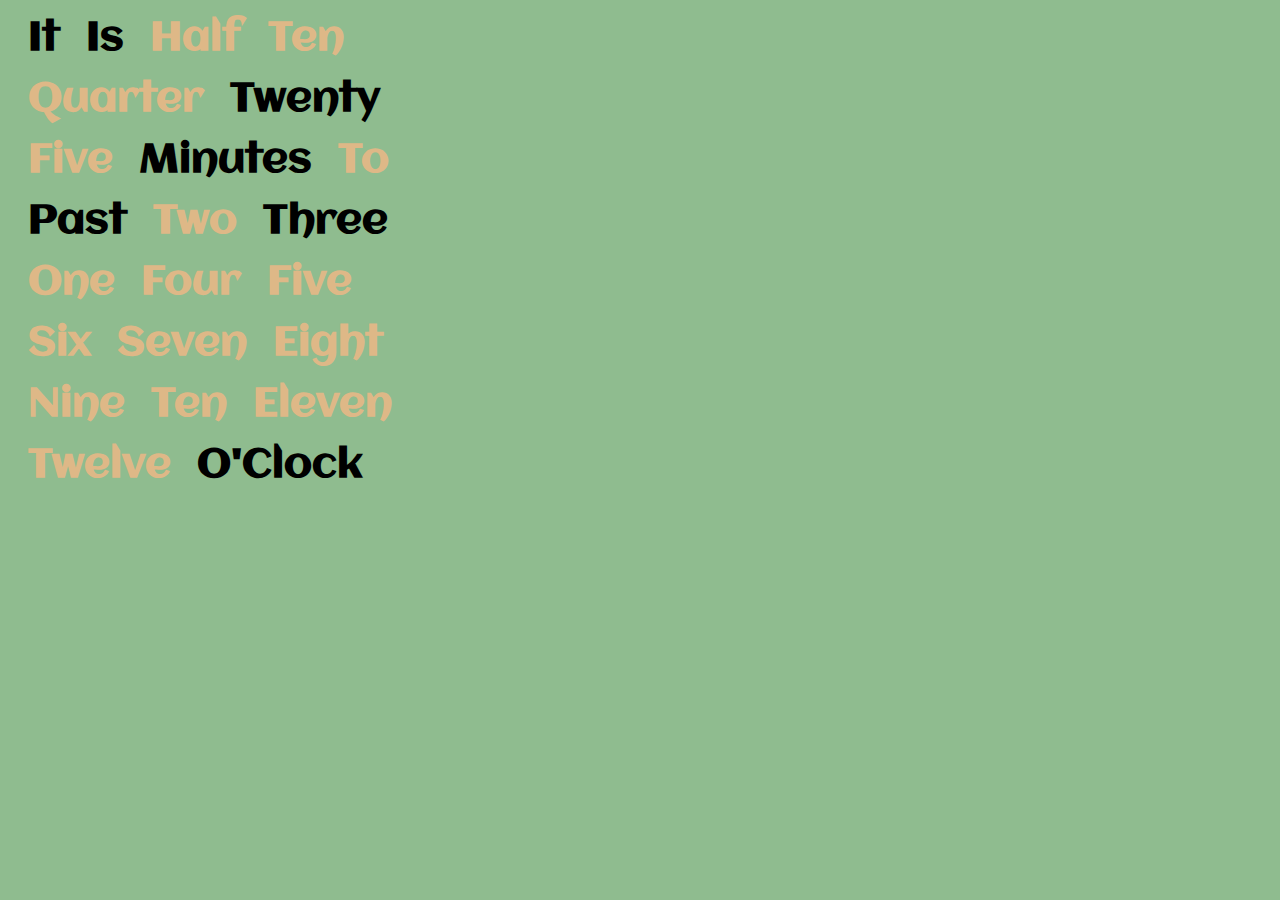
<file: WordClock/Index.html>
﻿<!DOCTYPE html>
<html>
<head>
    <link href='https://fonts.googleapis.com/css?family=Aclonica' rel='stylesheet'>
    <style>
        body {
            font-family: 'Aclonica';font-size: 22px; background-color:darkseagreen;
        }
        .B {
            font-weight: bold;
            font-size: 40px;
            color: burlywood;
            padding: 7px 10px 7px 10px;
        }
        .highlight { color: Black;}
        .row {
            padding: 8px 10px 8px 10px;
        }
    </style>
</head>
<body>
    
<div class="row">
    <span id="it" class="B">It</span>
    <span id="is" class="B">Is</span>
    <span id="half" class="B">Half</span>
    <span id="tenm" class="B">Ten</span>
</div>
    <div class="row">
        <span id="quarter" class="B">Quarter</span>
        <span id="twenty" class="B">Twenty</span>
    </div>
    <div class="row">
        <span id="fivem" class="B">Five</span>
        <span id="minutes" class="B">Minutes</span>
        <span id="to" class="B">To</span>
    </div>
    <div class="row">
        <span id="past" class="B">Past</span>
        <span id="H1" class="B">Two</span>
        <span id="H2" class="B">Three</span>
    </div>
    <div class="row">
        <span id="H0" class="B">One</span>
        <span id="H3" class="B">Four</span>
        <span id="H4" class="B">Five</span>
    </div>
    <div class="row">
        <span id="H5" class="B">Six</span>
        <span id="H6" class="B">Seven</span>
        <span id="H7" class="B">Eight</span>
    </div>
    <div class="row">
        <span id="H8" class="B">Nine</span>
        <span id="H9" class="B">Ten</span>
        <span id="H10" class="B">Eleven</span>
    </div>
    <div class="row">
        <span id="H11" class="B">Twelve</span>
        <span id="oclock" class="B">O'Clock</span>
    </div>

</body>
<script src="jquery-2.1.1.min.js"></script>
<script type="text/javascript">
    $(function($) {
        setInterval(OnTick, 60 * 1000);
        OnTick();
    });


    function OnTick() {
        var parts = ["it", "is", "oclock"];

        var tim = new Date().toTimeString().substr(0, 5);
        var hours = tim.substr(0, 2);
        --hours;
        var mins = tim.substr(3, 2);
        if (mins > 30) {
            ++hours;
            mins = 60 - mins;
            parts.push("to");
        } else
            parts.push("past");

        hours = hours % 12;
        parts.push("H" + hours);

        if (mins < 3);
        else if (mins < 8) {
            parts.push("fivem");
            parts.push("minutes");
        } else if (mins < 13) {
            parts.push("tenm");
            parts.push("minutes");
        } else if (mins < 18)
            parts.push("quarter");
        else if (mins < 23) {
            parts.push("twenty");
            parts.push("minutes");
        } else if (mins < 28) {
            parts.push("fivem");
            parts.push("twenty");
            parts.push("minutes");
        } else
            parts.push("half");

        $(".B").removeClass("highlight");

        parts.forEach(function(p) { $("#" + p).addClass("highlight"); });

    }

</script>
</html>
</file>
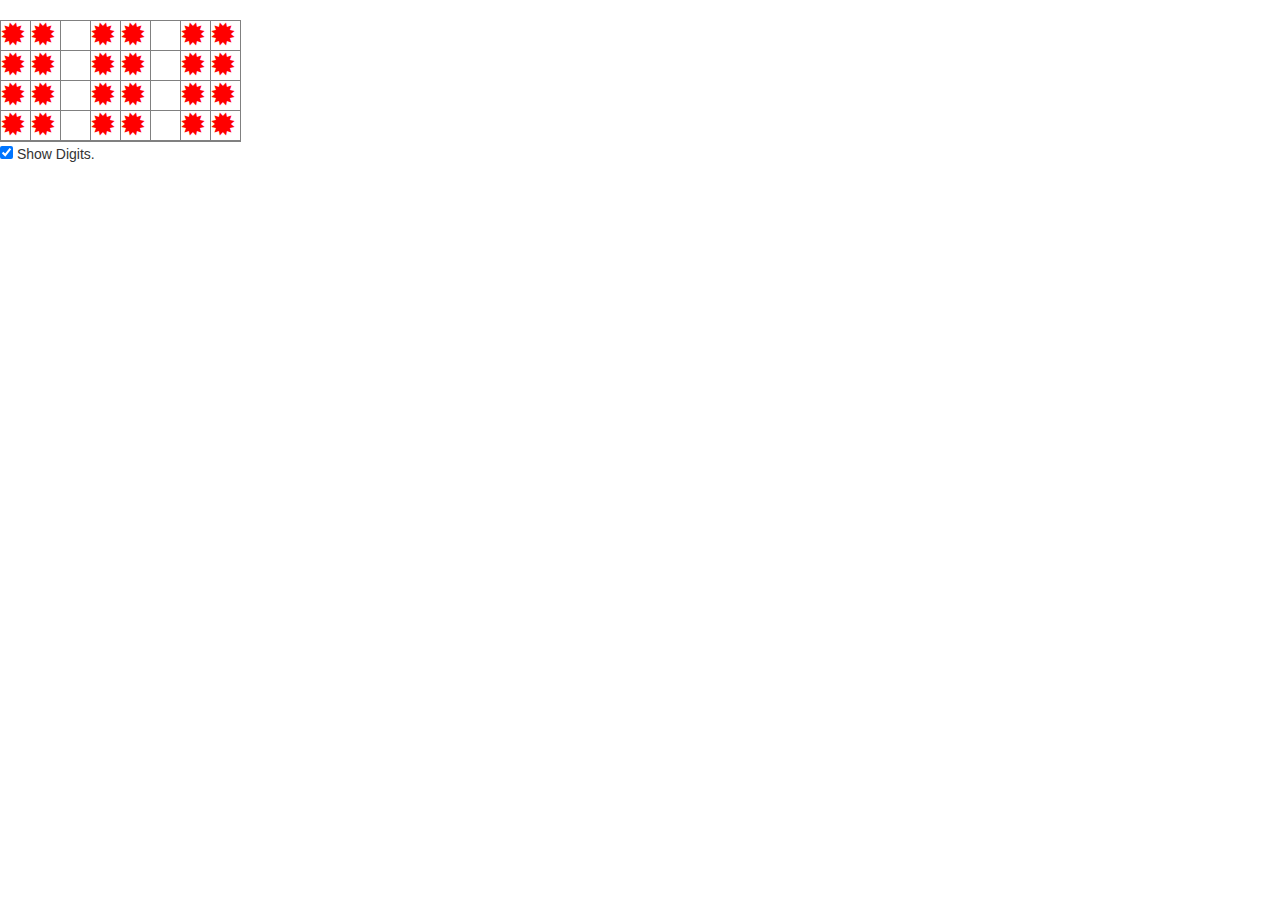
<file: BinaryClock/Clock.html>
﻿<!DOCTYPE html>
<html xmlns="http://www.w3.org/1999/xhtml">
<head>
    <title></title>
    <link href="fonts/bootstrap.min.css" rel="stylesheet" />
    <style>
        th { text-align:center;}
        .glyphicon-certificate { color:red; font-size:x-large;}
        td {
            min-width:30px; 
            min-height:30px;
        }
    </style>
</head>
<body>
    <h1></h1>

    <table border="1">
        <tbody>
            <tr>
                <td><i class="glyphicon glyphicon-certificate" /></td>
                <td><i class="glyphicon glyphicon-certificate" /></td>
                <td>&nbsp;</td>
                <td><i class="glyphicon glyphicon-certificate" /></td>
                <td><i class="glyphicon glyphicon-certificate" /></td>
                <td>&nbsp;</td>
                <td><i class="glyphicon glyphicon-certificate" /></td>
                <td><i class="glyphicon glyphicon-certificate" /></td>
            </tr>
            <tr>
                <td><i class="glyphicon glyphicon-certificate" /></td>
                <td><i class="glyphicon glyphicon-certificate" /></td>
                <td>&nbsp;</td>
                <td><i class="glyphicon glyphicon-certificate" /></td>
                <td><i class="glyphicon glyphicon-certificate" /></td>
                <td>&nbsp;</td>
                <td><i class="glyphicon glyphicon-certificate" /></td>
                <td><i class="glyphicon glyphicon-certificate" /></td>
            </tr>
            <tr>
                <td><i class="glyphicon glyphicon-certificate" /></td>
                <td><i class="glyphicon glyphicon-certificate" /></td>
                <td>&nbsp;</td>
                <td><i class="glyphicon glyphicon-certificate" /></td>
                <td><i class="glyphicon glyphicon-certificate" /></td>
                <td>&nbsp;</td>
                <td><i class="glyphicon glyphicon-certificate" /></td>
                <td><i class="glyphicon glyphicon-certificate" /></td>
            </tr>
            <tr>
                <td><i class="glyphicon glyphicon-certificate" /></td>
                <td><i class="glyphicon glyphicon-certificate" /></td>
                <td>&nbsp;</td>
                <td><i class="glyphicon glyphicon-certificate" /></td>
                <td><i class="glyphicon glyphicon-certificate" /></td>
                <td>&nbsp;</td>
                <td><i class="glyphicon glyphicon-certificate" /></td>
                <td><i class="glyphicon glyphicon-certificate" /></td>
            </tr>
        </tbody>
        <tfoot>
            <tr>
                <th />
                <th />
                <th />
                <th />
                <th />
                <th />
                <th />
                <th />
            </tr>
        </tfoot>


    </table>
    <input type="checkbox" id="chkShow" checked="checked"/> Show Digits.


</body>
    <script src="jquery-2.1.1.min.js"></script>
    <script type="text/javascript">

        var showTime = true;
        //OnTick();
        $(function ($) {
            setInterval(OnTick, 1000);
            $("#chkShow").on("change", function () {
                if (showTime)
                {
                    showTime = false;
                    $("table tfoot tr th").each(function (inx, elm)
                        { $(elm).text(""); });
                    }
                else
                    showTime = true;
            });
        });

        function OnTick() {
            var tim = new Date().toTimeString().substr(0, 8);
            if (showTime) {
                $("table tfoot tr th").each(function (inx, elm)
                { $(elm).text(tim.substr(inx, 1)); });
            }

            $("table tbody tr").each(function (row, elm) {
                $("td", elm).each(function (col, td) {
                    var c = tim.substr(col, 1);
                    if (c == ':') return;

                    var $td = $(td).find("i");
                    var bit = Math.pow(2, 3 - row);
                    if (c & bit)
                        $td.addClass("glyphicon-certificate");
                    else
                        $td.removeClass("glyphicon-certificate");
                });
            });
        }

    </script>
</html>
</file>
